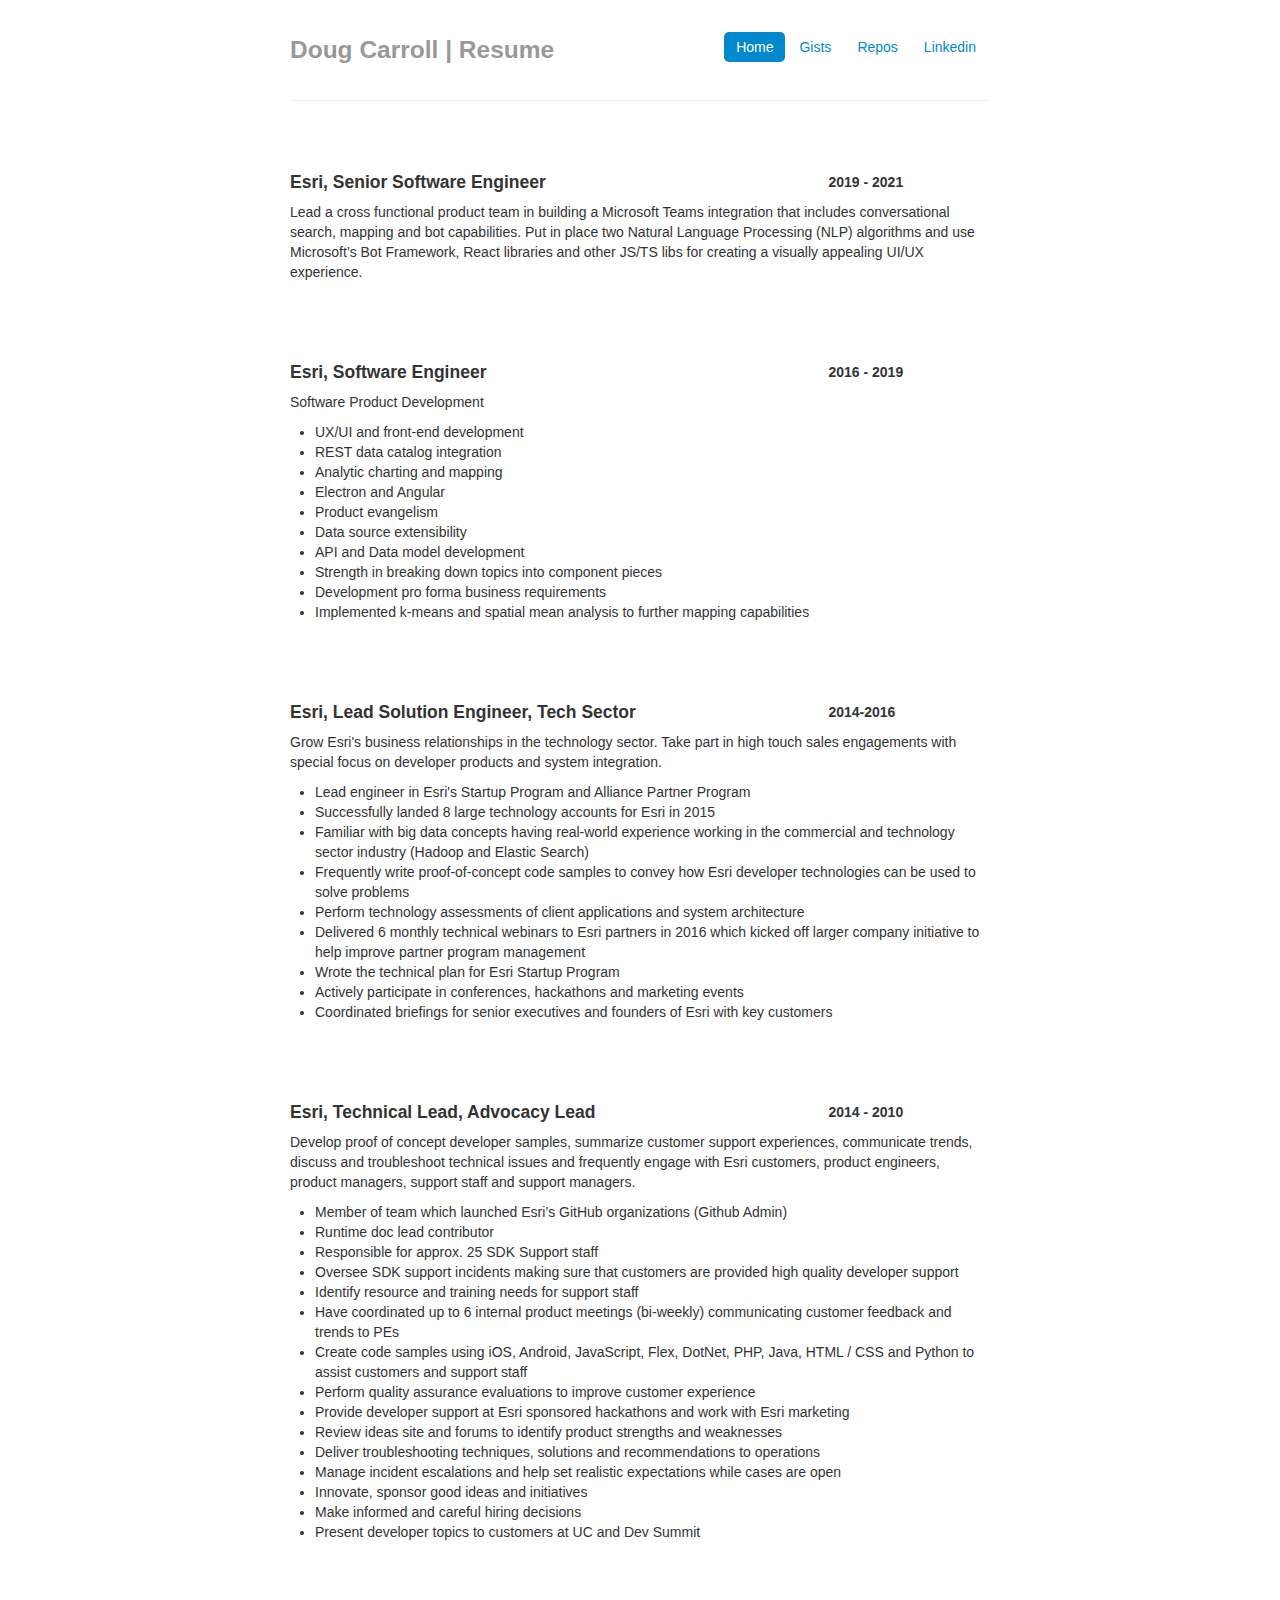
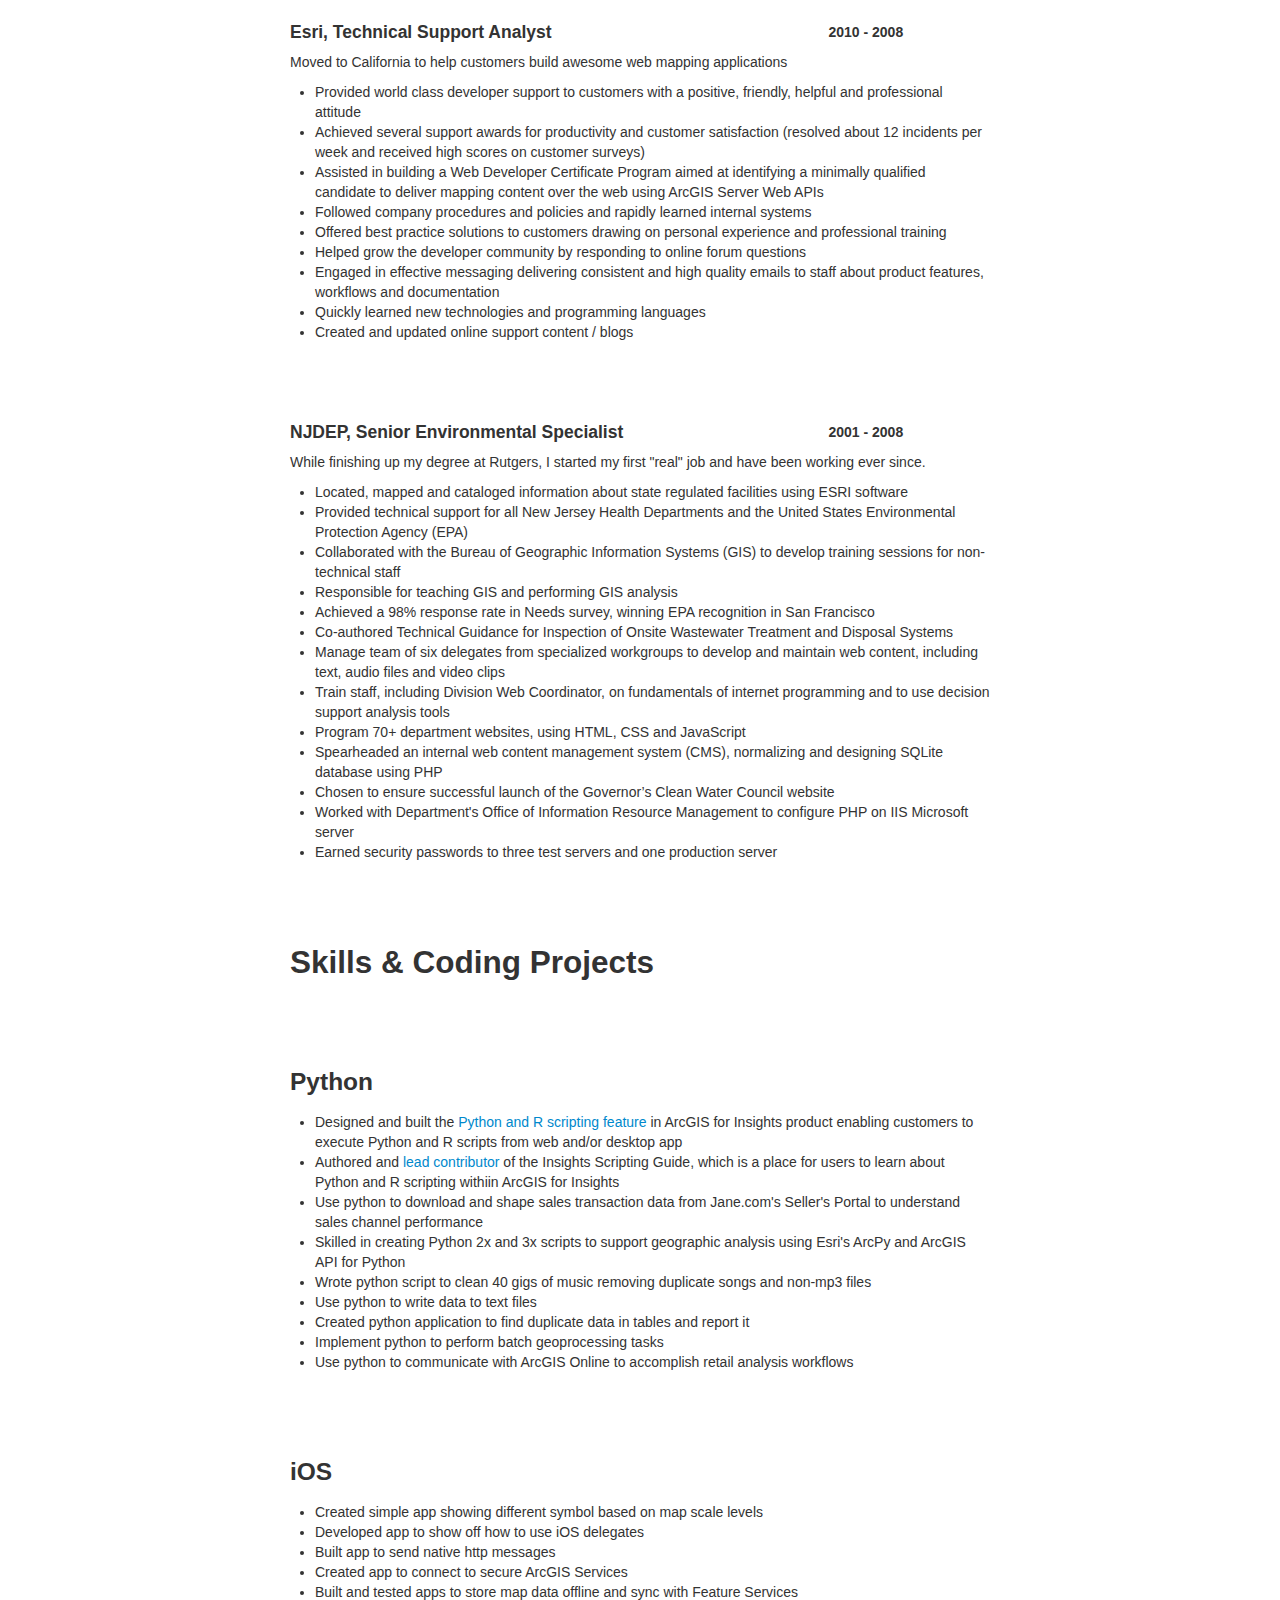
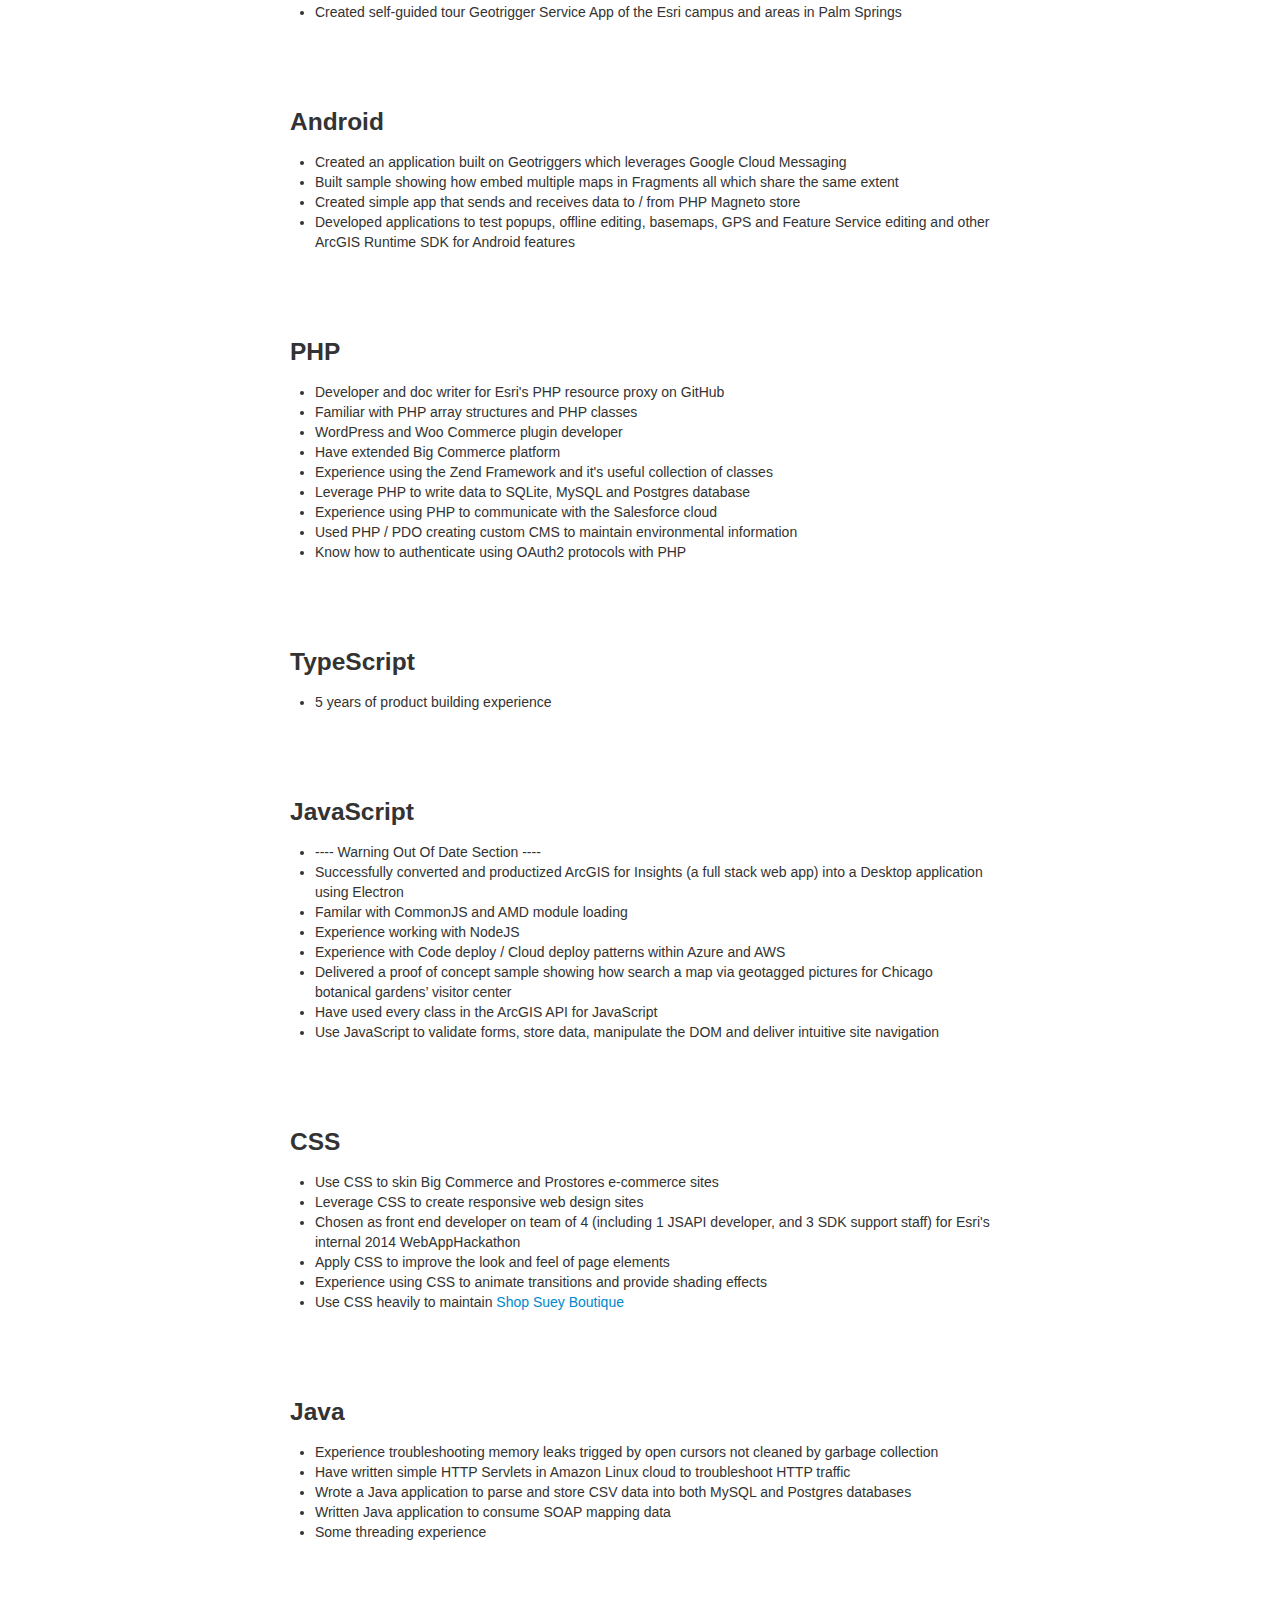
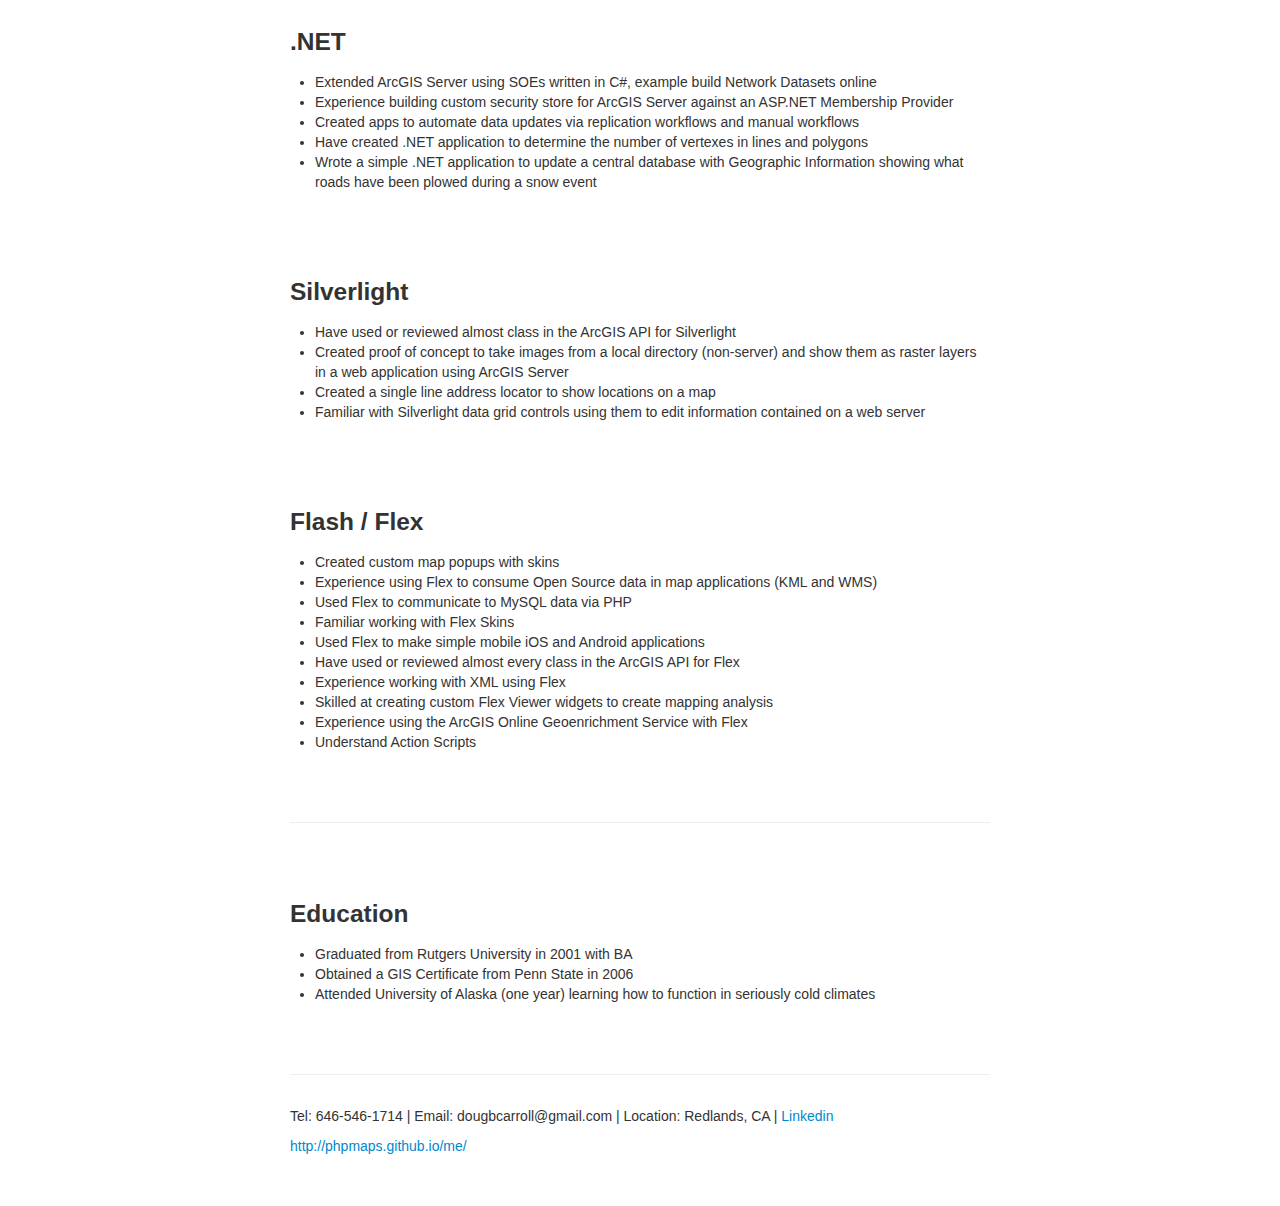
<file: index.html>
<!DOCTYPE html>
<html lang="en">
<head>
<meta charset="utf-8">
<title>Resume - Doug Carroll</title>
<meta name="viewport" content="width=device-width, initial-scale=1.0">
<meta name="description" content="Software Engineer, Dad, Doug Carroll Resume">
<meta name="author" content="Doug Carroll">
<meta name='description' content='A website offering information about Doug Carroll on GiHub.  Contents share information about my technical and professional skills.  I enjoy web, mobile and GIS development and I am committed to making these technologies better.'>
<link href="https://phpmaps.github.io/me/assets/css/bootstrap.css" rel="stylesheet">
<style type="text/css">
body {
	padding-top: 20px;
	padding-bottom: 40px;
}

/* Custom container */
.container-narrow {
	margin: 0 auto;
	max-width: 700px;
}

.container-narrow>hr {
	margin: 30px 0;
}

/* Main marketing message and sign up button */
.jumbotron {
	margin: 60px 0;
	text-align: center;
}

.jumbotron h1 {
	font-size: 72px;
	line-height: 1;
}

.jumbotron .btn {
	font-size: 21px;
	padding: 14px 24px;
}

/* Supporting marketing content */
.marketing {
	margin: 60px 0;
}

.marketing p+h4 {
	margin-top: 28px;
}
</style>
<link href="http://phpmaps.github.io/me/assets/css/bootstrap-responsive.css" rel="stylesheet">

<!-- HTML5 shim, for IE6-8 support of HTML5 elements -->
<!--[if lt IE 9]>
      <script src="/assets/js/html5shiv.js"></script>
    <![endif]-->

<!-- Fav and touch icons -->
<link rel="apple-touch-icon-precomposed" sizes="144x144"
	href="/assets/ico/apple-touch-icon-144-precomposed.png">
<link rel="apple-touch-icon-precomposed" sizes="114x114"
	href="/assets/ico/apple-touch-icon-114-precomposed.png">
<link rel="apple-touch-icon-precomposed" sizes="72x72"
	href="/assets/ico/apple-touch-icon-72-precomposed.png">
<link rel="apple-touch-icon-precomposed"
	href="/assets/ico/apple-touch-icon-57-precomposed.png">
<link rel="shortcut icon" href="/assets/ico/favicon.png">
</head>

<script type="text/javascript">
window.onload=function(){
	var params = {};
	if (location.search) {
	    var parts = location.search.substring(1).split('&');
	    for (var i = 0; i < parts.length; i++) {
	        var nv = parts[i].split('=');
	        if (!nv[0]) continue;
	        params[nv[0]] = nv[1] || true;
	    }
	}
	if(params.id == "print"){
		document.getElementById('links').style.display = "block";
	}
}
</script>

<body>

	<div class="container-narrow">

		<div class="masthead">
			<ul class="nav nav-pills pull-right">
				<li class="active"><a href="#">Home</a></li>
				<li><a href="https://gist.github.com/phpmaps">Gists</a></li>
                <li><a href="https://github.com/phpmaps">Repos</a></li>
                <li><a href="https://www.linkedin.com/in/doug-carroll-07874148/">Linkedin</a></li>
				
			</ul>

			<h3 class="muted clear">Doug Carroll | Resume</h3>

		</div>



		<hr>

		<!--<div class="jumbotron" style="display: block;">
			<h2>Web and Mobile Developer</h2>
			<p class="lead">With a special emphasis on data driven map
				applications, my skill sets are in creating, configuring and troubleshooting apps built
				with Open Source Platforms, E-Commerce Platforms, ArcGIS Web APIs, ArcGIS Server and
				ArcGIS Runtime products. My specialties include Customer Service,
				Training, JavaScript, Python, PHP, Java, iOS, Flex, .NET,
				Objective-C and ArcGIS Products.</p>
        </div>-->
        
        

        <div class="row-fluid marketing">
			<div class="span12">
				<div class="span9">
					<h4>Esri, Senior Software Engineer</h4>
				</div>
				<div class="span3">
					<h5>2019 - 2021</h5>
				</div>

				<p>Lead a cross functional product team in building a Microsoft Teams integration that includes conversational search, mapping and bot capabilities. Put in place two Natural Language Processing (NLP) algorithms and use Microsoft’s Bot Framework, React libraries and other JS/TS libs for creating a visually appealing UI/UX experience. </p>

            </div>
        </div>
        
		<div class="row-fluid marketing">
			<div class="span12">
				<div class="span9">
					<h4>Esri, Software Engineer</h4>
				</div>
				<div class="span3">
					<h5>2016 - 2019</h5>
				</div>

				<p>Software Product Development</p>
				<ul>
                    			<li>UX/UI and front-end development</li>
					<li>REST data catalog integration</li>
					<li>Analytic charting and mapping</li>
					<li>Electron and Angular</li>
					<li>Product evangelism </li>
					<li>Data source extensibility </li>
					<li>API and Data model development</li>
					<li>Strength in breaking down topics into component pieces</li>
					<li>Development pro forma business requirements</li>
					<li>Implemented k-means and spatial mean analysis to further mapping capabilities</li>
				</ul>

            </div>
		</div>

		<div class="row-fluid marketing">
			<div class="span12">
				<div class="span9">
					<h4>Esri, Lead Solution Engineer, Tech Sector</h4>
				</div>
				<div class="span3">
					<h5>2014-2016</h5>
				</div>

				<p>Grow Esri's business relationships in the technology sector. Take part in high touch sales engagements with special focus on developer products and system integration.</p>
				<ul>
					<li>Lead engineer in Esri's Startup Program and Alliance Partner Program</li>
					<li>Successfully landed 8 large technology accounts for Esri in 2015</li>
					<li>Familiar with big data concepts having real-world experience working in the commercial and technology sector industry (Hadoop and Elastic Search)</li>
					<li>Frequently write proof-of-concept code samples to convey how Esri developer technologies can be used to solve problems </li>
					<li>Perform technology assessments of client applications and system architecture</li>
					<li>Delivered 6 monthly technical webinars to Esri partners in 2016 which kicked off larger company initiative to help improve partner program management</li>
					<li>Wrote the technical plan for Esri Startup Program</li>
					<li>Actively participate in conferences, hackathons and marketing events</li>
					<li>Coordinated briefings for senior executives and founders of Esri with key customers</li>
				</ul>

            </div>
		</div>


		<div class="row-fluid marketing">
			<div class="span12">
				<div class="span9">
					<h4>Esri, Technical Lead, Advocacy Lead</h4>
				</div>
				<div class="span3">
					<h5>2014 - 2010</h5>
				</div>

				<p>Develop proof of concept developer samples, summarize customer support experiences, communicate trends, discuss and troubleshoot technical issues and frequently engage with Esri customers, product engineers, product managers, support staff and support managers.</p>
				<ul>
					<li>Member of team which launched Esri’s GitHub organizations (Github Admin)</li>
					<li>Runtime doc lead contributor</li>
					<li>Responsible for approx. 25 SDK Support staff</li>
					<li>Oversee SDK support incidents making sure that customers are provided high quality developer support</li>
					<li>Identify resource and training needs for support staff</li>
					<li>Have coordinated up to 6 internal product meetings (bi-weekly) communicating customer feedback and trends to PEs</li>
					<li>Create code samples using iOS, Android, JavaScript, Flex, DotNet, PHP, Java, HTML / CSS and Python to assist customers and support staff</li>
					<li>Perform quality assurance evaluations to improve customer experience</li>
					<li>Provide developer support at Esri sponsored hackathons and work with Esri marketing</li>
					<li>Review ideas site and forums to identify product strengths and weaknesses</li>
					<li>Deliver troubleshooting techniques, solutions and recommendations to operations</li>
					<li>Manage incident escalations and help set realistic expectations while cases are open</li>
					<li>Innovate, sponsor good ideas and initiatives</li>
					<li>Make informed and careful hiring decisions</li>
					<li>Present developer topics to customers at UC and Dev Summit</li>
				</ul>

			</div>

		</div>
		<div class="row-fluid marketing">
			<div class="span12">
				<div class="span9">
					<h4>Esri, Technical Support Analyst</h4>
				</div>
				<div class="span3">
					<h5>2010 - 2008</h5>
				</div>

				<p>Moved to California to help customers build awesome web mapping applications</p>

				<ul>
					<li>Provided world class developer support to customers with a
						positive, friendly, helpful and professional attitude</li>
					<li>Achieved several support awards for productivity and customer satisfaction (resolved about 12 incidents per week and received high scores on customer surveys)</li>
					<li>Assisted in building a Web Developer Certificate Program
						aimed at identifying a minimally qualified candidate to deliver
						mapping content over the web using ArcGIS Server Web APIs</li>
					<li>Followed company procedures and policies and rapidly
						learned internal systems</li>
					<li>Offered best practice solutions to customers drawing on
						personal experience and professional training</li>
					<li>Helped grow the developer community by responding to
						online forum questions</li>
					<li>Engaged in effective messaging delivering consistent and
						high quality emails to staff about product features, workflows and
						documentation</li>
					<li>Quickly learned new technologies and programming languages</li>
					<li>Created and updated online support content / blogs</li>
				</ul>
			</div>

		</div>

		<div class="row-fluid marketing">
			<div class="span12">
				<div class="span9">
					<h4>NJDEP, Senior Environmental Specialist</h4>
				</div>
				<div class="span3">
					<h5>2001 - 2008</h5>
				</div>

				<p>While finishing up my degree at Rutgers, I started my first "real" job and have been working ever since.</p>
				<ul>

					<li>Located, mapped and cataloged information about state
						regulated facilities using ESRI software</li>
					<li>Provided technical support for all New Jersey Health
						Departments and the United States Environmental Protection Agency
						(EPA)</li>
					<li>Collaborated with the Bureau of Geographic Information
						Systems (GIS) to develop training sessions for non-technical staff</li>
					<li>Responsible for teaching GIS and performing GIS analysis</li>
					<li>Achieved a 98% response rate in Needs survey, winning EPA
						recognition in San Francisco</li>
					<li>Co-authored Technical Guidance for Inspection of Onsite
						Wastewater Treatment and Disposal Systems</li>
					<li>Manage team of six delegates from specialized workgroups
						to develop and maintain web content, including text, audio files
						and video clips</li>
					<li>Train staff, including Division Web Coordinator, on
						fundamentals of internet programming and to use decision support
						analysis tools</li>
					<li>Program 70+ department websites, using HTML, CSS and
						JavaScript</li>
					<li>Spearheaded an internal web content management system
						(CMS), normalizing and designing SQLite database using PHP</li>
					<li>Chosen to ensure successful launch of the Governor’s Clean
						Water Council website</li>
					<li>Worked with Department's Office of Information Resource
						Management to configure PHP on IIS Microsoft server</li>
					<li>Earned security passwords to three test servers and one
						production server</li>
				</ul>
			</div>

		</div>
		
		
		
		<div class="row-fluid marketing">
			<div class="span12">
				<h2 id="skills-coding-projects">Skills & Coding Projects</h2>
			</div>
		</div>



		<div class="row-fluid marketing">
			<div class="span12">
				<h3>Python</h3>
				<ul>
					<li>Designed and built the <a href="https://doc.arcgis.com/en/insights/latest/analyze/scripting-overview.htm" target="_blank">Python and R scripting feature</a> in ArcGIS for Insights product enabling customers to execute Python and R scripts from web and/or desktop app</li>
					<li>Authored and <a href="https://github.com/Esri/insights-scripting-guide/graphs/contributors" target="_blank">lead contributor</a> of the Insights Scripting Guide, which is a place for users to learn about Python and R scripting withiin ArcGIS for Insights</li>
					<li>Use python to download and shape sales transaction data from Jane.com's Seller's Portal to understand sales channel performance</li>
					<li>Skilled in creating Python 2x and 3x scripts to support geographic analysis using Esri's ArcPy and ArcGIS API for Python</li> 
					<li>Wrote python script to clean 40 gigs of music removing duplicate songs and non-mp3 files</li>
					<li>Use python to write data to text files</li>
					<li>Created python application to find duplicate data in tables and report it</li>
					<li>Implement python to perform batch geoprocessing tasks</li>
					<li>Use python to communicate with ArcGIS Online to accomplish retail analysis workflows</li>
				</ul>
			</div>

		</div>


		<div class="row-fluid marketing">
			<div class="span12">
				<h3>iOS</h3>

				<ul>
					<li>Created simple app showing different symbol based on map scale levels</li>
					<li>Developed app to show off how to use iOS delegates</li>
					<li>Built app to send native http messages</li>
					<li>Created app to connect to secure ArcGIS Services</li>
					<li>Built and tested apps to store map data offline and sync with Feature Services</li>
					<li>Created self-guided tour Geotrigger Service App of the Esri campus and areas in Palm Springs</li>

				</ul>
			</div>

		</div>


		<div class="row-fluid marketing">
			<div class="span12">
				<h3>Android</h3>

				<ul>
					<li>Created an application built on Geotriggers which leverages Google Cloud Messaging</li>
					<li>Built sample showing how embed multiple maps in Fragments all which share the same extent</li>
					<li>Created simple app that sends and receives data to / from PHP Magneto store</li>
					<li>Developed applications to test popups, offline editing, basemaps, GPS and Feature Service editing and other ArcGIS Runtime SDK for Android features</li>
				</ul>
			</div>

		</div>


		<div class="row-fluid marketing">
			<div class="span12">
				<h3>PHP</h3>

				<ul>
					<li>Developer and doc writer for Esri's PHP resource proxy on GitHub</li>
					<li>Familiar with PHP array structures and PHP classes</li>
					<li>WordPress and Woo Commerce plugin developer</li>
					<li>Have extended Big Commerce platform</li>
					<li>Experience using the Zend Framework and it's useful collection of classes</li>
					<li>Leverage PHP to write data to SQLite, MySQL and Postgres database</li>
					<li>Experience using PHP to communicate with the Salesforce cloud</li>
					<li>Used PHP / PDO creating custom CMS to maintain environmental information</li>
					<li>Know how to authenticate using OAuth2 protocols with PHP</li>

				</ul>
			</div>

		</div>
		
		<div class="row-fluid marketing">
			<div class="span12">
				<h3>TypeScript</h3>

				<ul>
					<li>5 years of product building experience</li>

				</ul>
			</div>

		</div>


		<div class="row-fluid marketing">
			<div class="span12">
				<h3>JavaScript</h3>

				<ul>
					<li>---- Warning Out Of Date Section ----</li>
					<li>Successfully converted and productized ArcGIS for Insights (a full stack web app) into a Desktop application using Electron</li>
					<li>Familar with CommonJS and AMD module loading</li>
					<li>Experience working with NodeJS</li>
					<li>Experience with Code deploy / Cloud deploy patterns within Azure and AWS</li>
					<li>Delivered a proof of concept sample showing how search a map via geotagged pictures for Chicago botanical gardens’ visitor center</li>
					<li>Have used every class in the ArcGIS API for JavaScript</li>
					<li>Use JavaScript to validate forms, store data, manipulate the DOM and deliver intuitive site navigation</li>

				</ul>
			</div>

		</div>

		<div class="row-fluid marketing">
			<div class="span12">
				<h3>CSS</h3>

				<ul>
					<li>Use CSS to skin Big Commerce and Prostores e-commerce sites</li>
					<li>Leverage CSS to create responsive web design sites</li>
					<li>Chosen as front end developer on team of 4 (including 1 JSAPI developer, and 3 SDK support staff) for Esri's internal 2014 WebAppHackathon</li>
					<li>Apply CSS to improve the look and feel of page elements</li>
					<li>Experience using CSS to animate transitions and provide shading effects</li>
					<li>Use CSS heavily to maintain <a href="http://shopsueyboutique.com" target="_blank">Shop Suey Boutique</a> </li>

				</ul>
			</div>

		</div>
		

		<div class="row-fluid marketing">
			<div class="span12">
				<h3>Java</h3>

				<ul>
					<li>Experience troubleshooting memory leaks trigged by open
						cursors not cleaned by garbage collection</li>
					<li>Have written simple HTTP Servlets in Amazon Linux cloud to
						troubleshoot HTTP traffic</li>
					<li>Wrote a Java application to parse and store CSV data into
						both MySQL and Postgres databases</li>
					<li>Written Java application to consume SOAP mapping data</li>
					<li>Some threading experience</li>
				</ul>
			</div>

		</div>

		<div class="row-fluid marketing">
			<div class="span12">
				<h3>.NET</h3>

				<ul>
					<li>Extended ArcGIS Server using SOEs written in C#, example build Network Datasets online</li>
					<li>Experience building custom security store for ArcGIS Server against an ASP.NET Membership Provider</li>
					<li>Created apps to automate data updates via replication workflows and manual workflows</li>
					<li>Have created .NET application to determine the number of
						vertexes in lines and polygons</li>
					<li>Wrote a simple .NET application to update a central
						database with Geographic Information showing what roads have been
						plowed during a snow event</li>
				</ul>
			</div>

		</div>

		<div class="row-fluid marketing">
			<div class="span12">
				<h3>Silverlight</h3>

				<ul>
					<li>Have used or reviewed almost class in the ArcGIS API for Silverlight</li>
					<li>Created proof of concept to take images from a local
						directory (non-server) and show them as raster layers in a web
						application using ArcGIS Server</li>
					<li>Created a single line address locator to show locations on
						a map</li>
					<li>Familiar with Silverlight data grid controls using them to
						edit information contained on a web server</li>
				</ul>
			</div>

		</div>

		<div class="row-fluid marketing">
			<div class="span12">
				<h3>Flash / Flex</h3>

				<ul>
					<li>Created custom map popups with skins</li>
					<li>Experience using Flex to consume Open Source data in map applications (KML and WMS)</li>
					<li>Used Flex to communicate to MySQL data via PHP</li>
					<li>Familiar working with Flex Skins</li>
					<li>Used Flex to make simple mobile iOS and Android applications</li>
					<li>Have used or reviewed almost every class in the ArcGIS API for Flex</li>
					<li>Experience working with XML using Flex</li>
					<li>Skilled at creating custom Flex Viewer widgets to create mapping analysis</li>
					<li>Experience using the ArcGIS Online Geoenrichment Service with Flex</li>
					<li>Understand Action Scripts</li>
				</ul>
			</div>

		</div>

		<hr>

		<div class="row-fluid marketing">
			<div class="span12">
				<h3>Education</h3>

				<ul>
					<li>Graduated from Rutgers University in 2001 with BA</li>
					<li>Obtained a GIS Certificate from Penn State in 2006</li>
					<li>Attended University of Alaska (one year) learning how to
						function in seriously cold climates</li>

				</ul>
			</div>

		</div>
		


		<div class="row-fluid marketing" id="links" style="display:none;"">
				<hr>
			<div class="span12">
				<h3>Helpful links</h3>

				<ul>
					<li>My employeer - http://www.esri.com/</li>
					<li>My resume - http://phpmaps.github.io/me/</li>
					<li>My YouTube - http://www.youtube.com/watch?v=Z1KIHmEX1mM</li>
					<li>My Facebook - https://www.facebook.com/doug.carroll.1840?ref=tn_tnmn</li>
					<li>My Linkedin - http://www.linkedin.com/profile/view?id=169041692</li>

				</ul>
			</div>

		</div>

		<hr>

		<div class="footer">
			<p>
				Tel: 646-546-1714 | Email: dougbcarroll@gmail.com | Location:
				Redlands, CA | <a
					href="http://www.linkedin.com/profile/view?id=169041692">Linkedin</a>
			</p>
			<p><a href="http://phpmaps.github.io/me/">http://phpmaps.github.io/me/</a></p>
		</div>

	</div>
	<!-- /container ended -->
	<script src="https://phpmaps.github.io/me/assets/js/jquery.js"></script>
	<script src="https://phpmaps.github.io/me/assets/js/bootstrap-transition.js"></script>
	<script src="https://phpmaps.github.io/me/assets/js/bootstrap-alert.js"></script>
	<script src="https://phpmaps.github.io/me/assets/js/bootstrap-modal.js"></script>
	<script src="https://phpmaps.github.io/me/assets/js/bootstrap-dropdown.js"></script>
	<script src="https://phpmaps.github.io/me/assets/js/bootstrap-scrollspy.js"></script>
	<script src="https://phpmaps.github.io/me/assets/js/bootstrap-tab.js"></script>
	<script src="https://phpmaps.github.io/me/assets/js/bootstrap-tooltip.js"></script>
	<script src="https://phpmaps.github.io/me/assets/js/bootstrap-popover.js"></script>
	<script src="https://phpmaps.github.io/me/assets/js/bootstrap-button.js"></script>
	<script src="https://phpmaps.github.io/me/assets/js/bootstrap-collapse.js"></script>
	<script src="https://phpmaps.github.io/me/assets/js/bootstrap-carousel.js"></script>
	<script src="https://phpmaps.github.io/me/assets/js/bootstrap-typeahead.js"></script>

</body>
</html>
</file>
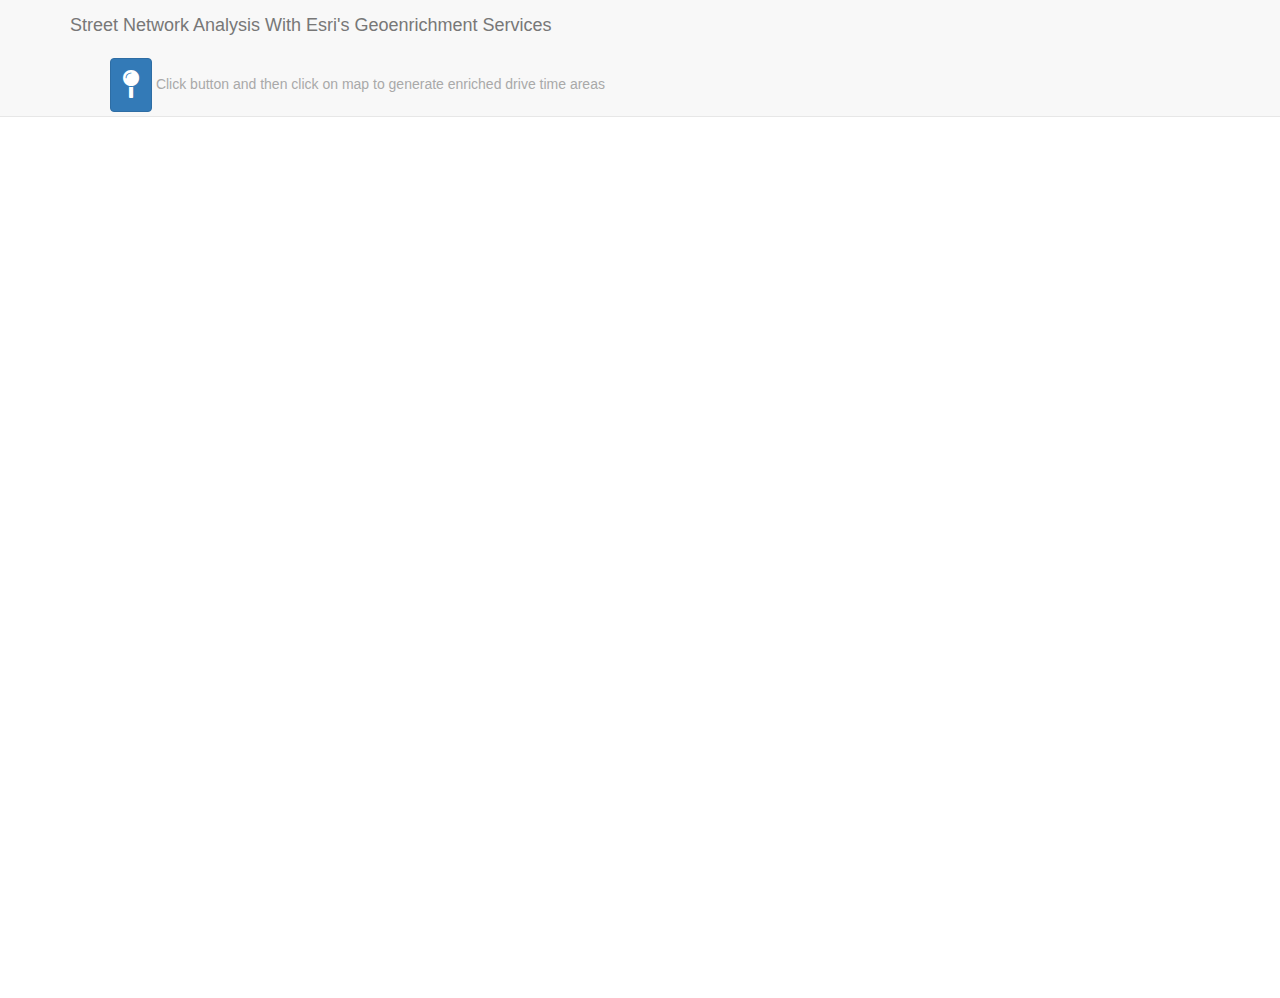
<file: samples/drive-time/index.html>
<!DOCTYPE html>
<html lang="en">
<head>
  <title>Esri | JS - Sample</title>
  <link href="http://js.arcgis.com/3.14/dijit/themes/claro/claro.css" rel="stylesheet">
  <link href="http://js.arcgis.com/3.14/esri/css/esri.css" rel="stylesheet">
  <link href="https://maxcdn.bootstrapcdn.com/font-awesome/4.4.0/css/font-awesome.min.css" rel="stylesheet">
  <link href="https://maxcdn.bootstrapcdn.com/bootstrap/3.3.5/css/bootstrap.min.css" rel="stylesheet">
  <style>

        
        html, body, #map {
            width: 100%;
            height: 100%;
            overflow: hidden;
            margin: 0;
        }
  </style>
  <script src="http://js.arcgis.com/3.14/">
  </script>
  <script>
    
    var mapclick, featureLayer;
    require([
                "esri/symbols/SimpleFillSymbol",
                   "dojo/dom-style",
                   "dijit/form/Select",
                   "esri/map",
                   "esri/renderers/Renderer",
                   "esri/symbols/SimpleMarkerSymbol",
                   "esri/tasks/FeatureSet",
                   "esri/graphic",
                   "esri/IdentityManager",
                   "esri/InfoTemplate",
                   "esri/request",
                   "esri/layers/FeatureLayer",
                   "esri/styles/basic",
                   "esri/Color",
                   "esri/renderers/smartMapping",
                   "esri/dijit/PopupTemplate",
                   "dojo/dom", 
                   "dojo/on",
                   "dojo/dom-class",
                   "dojo/dom-attr",
                   "dojo/domReady!"
               ], function (
                    SimpleFillSymbol,
                   domStyle,
                   Select,
                   Map,
                   SimpleRenderer,
                   SimpleMarkerSymbol,
                   FeatureSet,
                   Graphic,
                   id,
                   InfoTemplate,
                   esriRequest,
                   FeatureLayer,
                   esriStylesBasic,
                   Color,
                   smartMapping,
                   PopupTemplate,
                   dom,
                   on,
                   domClass,
                   domAttr
                   ) {
        
                    on(dom.byId("enrich"), "click", function(evt){
                        
                        result = domAttr.get("enrich", "class");
                        if(result =="btn btn-primary"){
                            mapclick = map.on("click", runAnalysis);
                        }else{
                            console.log("return");
                            return;
                        };
                        console.log(result);
                    });

                   var map = new Map("map", {
                       basemap: "gray",
                       center: [-122.435, 37.785],
                       zoom: 12,
                       sliderStyle: "small"
                   });
                   
                   
                   
                   function runAnalysis(e){
                     domClass.toggle("enrich", "btn btn-primary disabled");
                     mapclick.remove();
                     var point = e.mapPoint;
                     graphic = new Graphic(point, new SimpleMarkerSymbol());
                     map.graphics.add(graphic);

                     var requestHandle = esriRequest({
                       "url": "http://geoenrich.arcgis.com/arcgis/rest/services/World/geoenrichmentserver/GeoEnrichment/enrich",
                       "content": { 
                        'inSR':'3857',
                        'outSR':'3857',
                        'returnGeometry':true, 
                        'token':'QnMJ7dEVwmqH-vpPaKBXv-MKHvs5XJhmKX3GYKuoZ-SdS_VdMUZPjJBe3SBCTiRiarRA0JeWkEusMSeMZ05Rou7buVZ2Iv93TU7MIguV5XUtXShFVk2Hg99yhd8of7FTkzjFGphaAzHXkeWm7T5-mQ..', 
                        'f': "pjson", 
                        'studyareas': '[{"geometry":{"x":' + point.x + ', "y": '+ point.y  +'},"areaType": "NetworkServiceArea","bufferUnits": "Minutes","bufferRadii": [5,10,15],"travel_mode":"Driving"}]', 'dataCollections': '["KeyGlobalFacts"]'}
                     });
                     
                     requestHandle.then(function(response){
                       if(featureLayer){
                         map.removeLayer(featureLayer);
                       }
                       
                       console.log(response);

                       var layerDefinition = {
                           "geometryType": "esriGeometryPolygon",
                           "fields": response.results[0].value.FeatureSet[0].fields
                         } 
                         var featureCollection = {
                           layerDefinition: layerDefinition,
                           featureSet: response.results[0].value.FeatureSet[0]
                         };
                       
                       var popupTemplate = new PopupTemplate({
                         title: "{bufferRadii} {bufferUnits} Drive Area",
                         fieldInfos: [{
                            "fieldName": 'TOTPOP',
                            "label": response.results[0].value.FeatureSet[0].fieldAliases['TOTPOP'],
                            "visible": true,
                            "format": {
                               places: 0,
                               digitSeparator: true
                            }
                       }],
                         showAttachments: false
                      });
                         featureLayer = new FeatureLayer(featureCollection, {
                           mode: FeatureLayer.MODE_SNAPSHOT,
                           opacity: 0.5,
                           infoTemplate:popupTemplate
                         });
                         
                         //smartMapping.createColorRenderer({'basemap':'gray', 'layer':featureLayer});
                         
                         smartMapping.createClassedColorRenderer({
                           layer: featureLayer,
                           basemap: map.getBasemap(),
                           field: "TOTPOP",
                           //statistics: "avg",
                           classificationMethod: "quantile"
                        }).then(function (response) {
                          map.graphics.clear();
                          featureLayer.setRenderer(response.renderer);
                          featureLayer.redraw();
                          domClass.toggle("enrich", "btn btn-primary disabled");
                        }, function(err){
                          console.log(err);
                        });
                        
                        map.addLayer(featureLayer);
             
                   }, function(error){
                       console.log(error)
                   });
                }
            });
  </script>
</head>
<body class="claro">
  <nav class="navbar navbar-default navbar-fixed-top" role="navigation">
    <div class="container">
      <div class="navbar-header" style="padding-bottom:8px;">
        <a class="navbar-brand" href="#">Street Network Analysis With Esri's Geoenrichment Services</a>
      </div>
      <div style="margin-bottom:4px; margin-left:40px; clear: both; color:#A9A9A9">
        <button class="btn btn-primary" id="enrich" style="font-size: 200%; font-style: italic" type="button"><i class="fa fa-map-pin"></i></button>
        <span>Click button and then click on map to generate enriched drive time areas</span>
      </div>
    </div>
  </nav>
  <div style="margin-top:98px; width:100%; height:100%">
    <div id="map"></div>
  </div>
</body>
</html>
</file>
